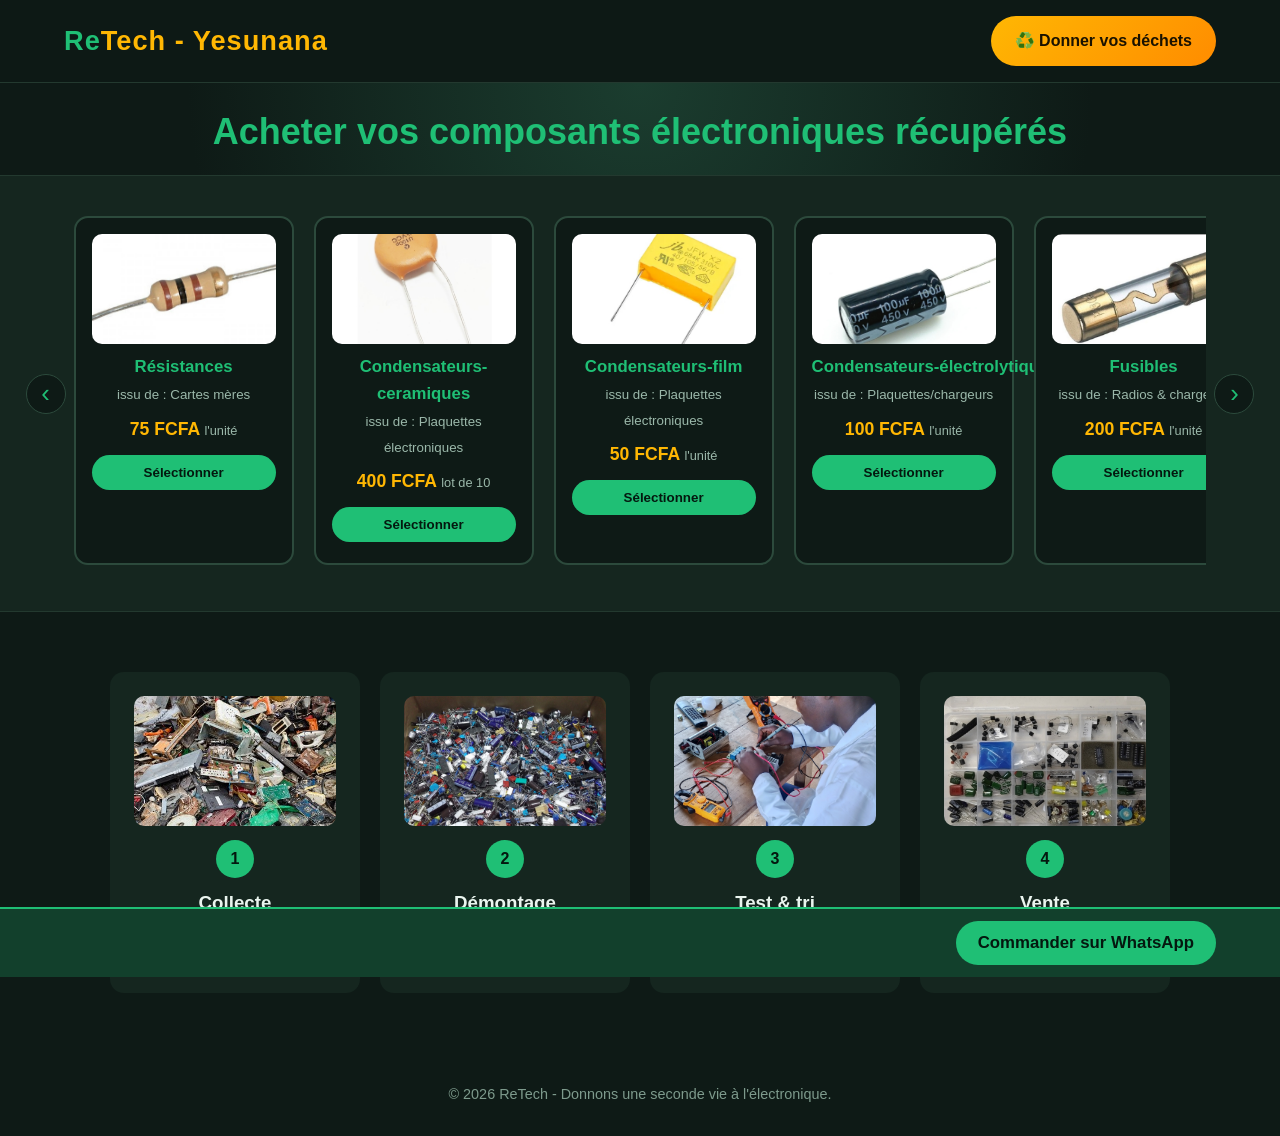
<file: index.html>
<!DOCTYPE html>
<html lang="fr">
<head>
  <meta charset="UTF-8">
  <meta name="viewport" content="width=device-width, initial-scale=1">
  <title>ReTech - Composants électroniques récupérés</title>
  <link rel="stylesheet" href="style.css">
</head>
<body>

  <header class="entete">
    <a href="index.html" class="logo">Re<span>Tech - Yesunana</span></a>
    <a href="donner.html" class="btn-don">♻️ Donner vos déchets</a>
  </header>

  <main>
    <section class="hero">
      <h1>Acheter vos composants électroniques récupérés</h1>
    </section>

    <section class="defilement">
      <!--<h2>Composants recyclés issus de plaquettes et déchets électroniques</h2>-->
      <div class="rail">
        <button class="fleche" id="prec" aria-label="Précédent">‹</button>
        <div class="piste" id="piste"></div>
        <button class="fleche" id="suiv" aria-label="Suivant">›</button>
      </div>
    </section>

    <section class="etapes" id="etapes"></section>
  </main>

  <div class="barre-panier" id="barrePanier">
    <span id="resumePanier"></span>
    <button id="btnCommander" class="btn-envoyer">Commander sur WhatsApp</button>
  </div>

  <footer class="pied">© 2026 ReTech - Donnons une seconde vie à l'électronique.</footer>

  <script src="config.js"></script>
  <script src="composants.js"></script>
  <script src="accueil.js"></script>
</body>
</html>
</file>
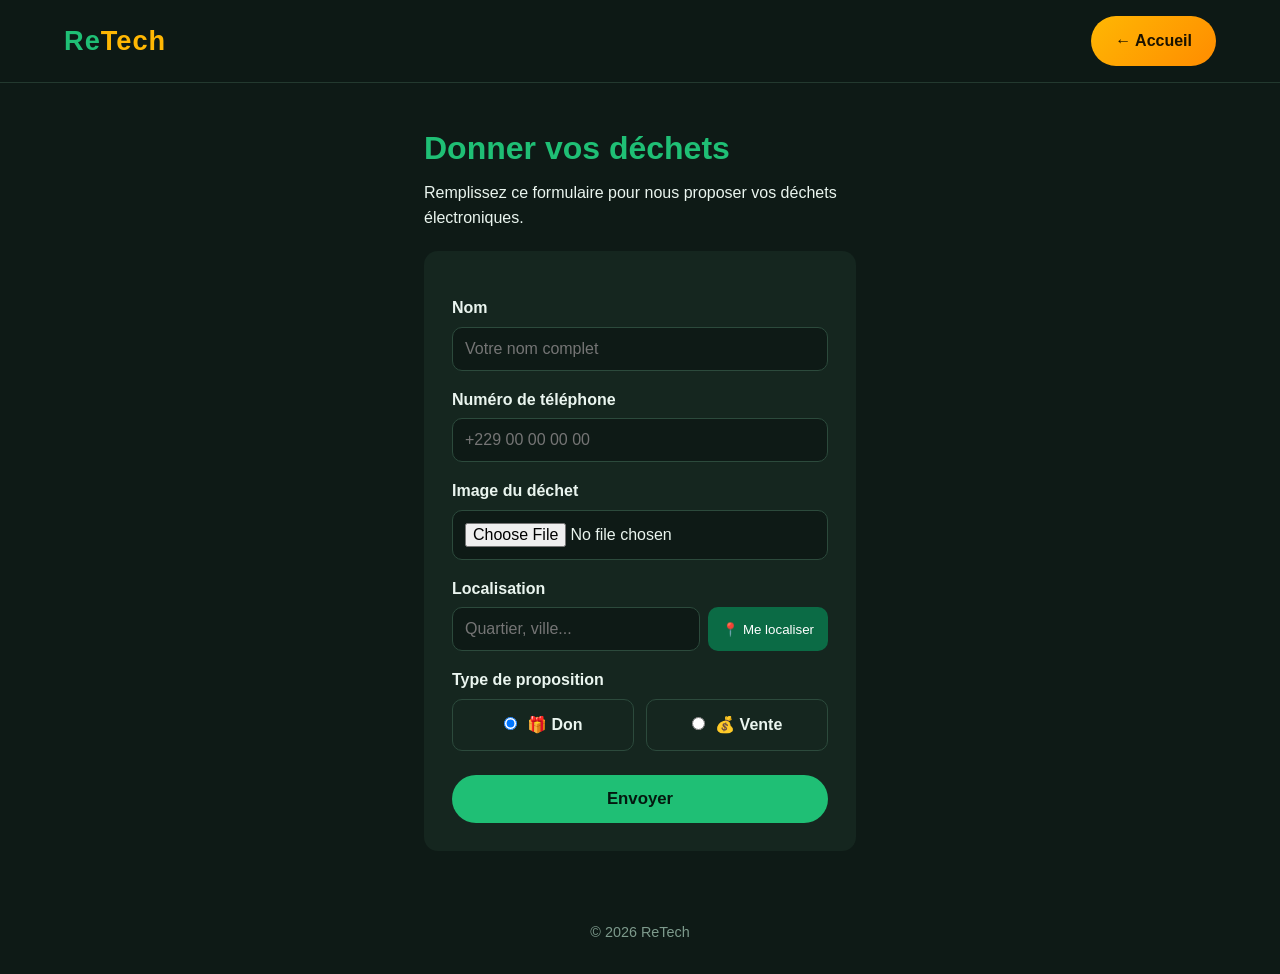
<file: donner.html>
<!DOCTYPE html>
<html lang="fr">
<head>
  <meta charset="UTF-8">
  <meta name="viewport" content="width=device-width, initial-scale=1">
  <title>Donner vos déchets - ReTech</title>
  <link rel="stylesheet" href="style.css">
</head>
<body>

  <header class="entete">
    <a href="index.html" class="logo">Re<span>Tech</span></a>
    <a href="index.html" class="btn-don">← Accueil</a>
  </header>

  <main class="conteneur-form">
    <h1>Donner vos déchets</h1>
    <p>Remplissez ce formulaire pour nous proposer vos déchets électroniques.</p>

    <form id="formDon">
      <label for="nom">Nom</label>
      <input type="text" id="nom" required placeholder="Votre nom complet">

      <label for="numero">Numéro de téléphone</label>
      <input type="tel" id="numero" required placeholder="+229 00 00 00 00">

      <label for="image">Image du déchet</label>
      <input type="file" id="image" accept="image/*" required>
      <img id="apercu" alt="Aperçu du déchet">

      <label for="localisation">Localisation</label>
      <div class="ligne-loc">
        <input type="text" id="localisation" required placeholder="Quartier, ville...">
        <button type="button" id="btnLoc" class="btn-sec">📍 Me localiser</button>
      </div>

      <label>Type de proposition</label>
      <div class="choix">
        <label><input type="radio" name="type" value="don" checked> 🎁 Don</label>
        <label><input type="radio" name="type" value="vente"> 💰 Vente</label>
      </div>

      <button type="submit" class="btn-envoyer">Envoyer</button>
      <div id="message" class="message"></div>
    </form>
  </main>

  <footer class="pied">© 2026 ReTech</footer>

  <script src="config.js"></script>
  <script src="donner.js"></script>
</body>
</html>
</file>
<file: style.css>
/* ===== ReTech - styles communs ===== */
:root {
  --vert: #1fbf75;
  --vert-fonce: #0b6b45;
  --fond: #0e1a16;
  --fond-2: #15261f;
  --texte: #eaf5ef;
  --accent: #ffb703;
  --rayon: 14px;
}

* { box-sizing: border-box; margin: 0; padding: 0; }

body {
  font-family: "Segoe UI", Roboto, Arial, sans-serif;
  background: var(--fond);
  color: var(--texte);
  line-height: 1.6;
}

/* ----- En-tête ----- */
.entete {
  display: flex;
  justify-content: space-between;
  align-items: center;
  padding: 16px 5%;
  background: rgba(14, 26, 22, 0.92);
  position: sticky;
  top: 0;
  z-index: 10;
  border-bottom: 1px solid #23392f;
}

.logo {
  font-size: 1.7rem;
  font-weight: 800;
  color: var(--vert);
  text-decoration: none;
  letter-spacing: 1px;
}
.logo span { color: var(--accent); }

/* ----- Bouton captivant ----- */
.btn-don {
  background: linear-gradient(135deg, var(--accent), #ff8c00);
  color: #1a1200;
  font-weight: 700;
  padding: 12px 24px;
  border-radius: 999px;
  text-decoration: none;
  box-shadow: 0 0 0 0 rgba(255, 183, 3, 0.7);
  animation: pulse 2s infinite;
  transition: transform 0.2s;
}
.btn-don:hover { transform: scale(1.08); }

@keyframes pulse {
  0%   { box-shadow: 0 0 0 0 rgba(255, 183, 3, 0.6); }
  70%  { box-shadow: 0 0 0 16px rgba(255, 183, 3, 0); }
  100% { box-shadow: 0 0 0 0 rgba(255, 183, 3, 0); }
}

/* ----- Section héros ----- */
.hero {
  text-align: center;
  padding: 20px 5% 15px;
  background: radial-gradient(circle at 50% 0%, #1b3d2f 0%, var(--fond) 70%);
}
.hero h1 {
  font-size: clamp(1.2rem, 6rem, 2.25rem);
  color: var(--vert);
}
.hero p {
  font-size: clamp(1.1rem, 2.5vw, 1.6rem);
  margin-top: 14px;
}

/* ----- Déroulement des composants ----- */
.defilement {
  overflow: hidden;
  padding: 30px 0;
  background: var(--fond-2);
  border-top: 1px solid #23392f;
  border-bottom: 1px solid #23392f;
}
.defilement h2 {
  text-align: center;
  margin-bottom: 20px;
  font-size: 1.2rem;
  color: var(--accent);
  text-transform: uppercase;
  letter-spacing: 2px;
}
.rail {
  display: flex;
  align-items: center;
  gap: 8px;
  padding: 0 2%;
}
.piste {
  display: flex;
  gap: 20px;
  overflow-x: auto;
  scroll-snap-type: x proximity;
  padding: 10px 4px 16px;
  flex: 1;
  scrollbar-width: thin;
}
.fleche {
  flex: none;
  width: 40px; height: 40px;
  border-radius: 50%;
  border: 1px solid #2c4a3c;
  background: var(--fond);
  color: var(--vert);
  font-size: 1.6rem;
  cursor: pointer;
}
.fleche:hover { background: var(--vert-fonce); color: #fff; }

.carte {
  flex: none;
  width: 220px;
  scroll-snap-align: start;
  background: var(--fond);
  border: 2px solid #2c4a3c;
  border-radius: var(--rayon);
  padding: 16px;
  text-align: center;
  transition: border-color 0.2s, transform 0.2s;
}
.carte.selectionnee {
  border-color: var(--accent);
  transform: translateY(-4px);
}
.carte .visuel {
  height: 110px;
  display: flex;
  align-items: center;
  justify-content: center;
  background: #fff1;
  border-radius: 10px;
  overflow: hidden;
}
.carte .visuel img { width: 100%; height: 100%; object-fit: cover; }
.carte .icone-svg { width: 80px; height: 80px; }
.carte .icone-svg svg { width: 100%; height: 100%; }
.carte h3 { margin-top: 10px; color: var(--vert); font-size: 1.05rem; }
.carte small { color: #9bb8aa; }
.carte .prix { margin: 8px 0 12px; font-weight: 800; color: var(--accent); font-size: 1.1rem; }
.carte .prix span { font-weight: 400; font-size: 0.8rem; color: #9bb8aa; }
.carte .actions { min-height: 40px; }
.btn-choisir {
  width: 100%;
  padding: 10px;
  border: none;
  border-radius: 999px;
  background: var(--vert);
  color: #04180f;
  font-weight: 700;
  cursor: pointer;
}
.btn-choisir:hover { background: #29dd8a; }
.qte {
  display: flex;
  align-items: center;
  justify-content: center;
  gap: 16px;
}
.qte[hidden], .btn-choisir[hidden] { display: none; }
.qte button {
  width: 36px; height: 36px;
  border-radius: 50%;
  border: none;
  background: var(--accent);
  font-size: 1.2rem;
  font-weight: 800;
  cursor: pointer;
}
.qte span { font-weight: 800; font-size: 1.1rem; min-width: 20px; }

/* ----- Barre de panier ----- */
.barre-panier {
  position: fixed;
  left: 0; right: 0; bottom: 0;
  display: flex;
  justify-content: space-between;
  align-items: center;
  gap: 16px;
  padding: 12px 5%;
  background: #12402c;
  border-top: 2px solid var(--vert);
  transform: translateY(110%);
  transition: transform 0.3s;
  z-index: 20;
  font-weight: 700;
}
.barre-panier.visible { transform: translateY(0); }
.barre-panier .btn-envoyer { width: auto; margin: 0; padding: 12px 22px; }

/* ----- Étapes du recyclage ----- */
.etapes {
  display: flex;
  flex-wrap: wrap;
  justify-content: center;
  gap: 20px;
  padding: 60px 5%;
}
.etape {
  flex: 1 1 200px;
  max-width: 250px;
  background: var(--fond-2);
  border-radius: var(--rayon);
  padding: 24px;
  text-align: center;
}
.etape .visuel-etape {
  height: 130px;
  margin-bottom: 14px;
  border-radius: 10px;
  overflow: hidden;
  background: #fff1;
  display: flex;
  align-items: center;
  justify-content: center;
}
.etape .visuel-etape img { width: 100%; height: 100%; object-fit: cover; }
.emoji-etape { font-size: 3.4rem; }
.etape .num {
  display: inline-block;
  width: 38px; height: 38px; line-height: 38px;
  border-radius: 50%;
  background: var(--vert);
  color: #04180f;
  font-weight: 800;
  margin-bottom: 10px;
}

/* ----- Formulaire ----- */
.conteneur-form {
  max-width: 560px;
  margin: 40px auto;
  padding: 0 5%;
}
.conteneur-form h1 { color: var(--vert); margin-bottom: 6px; }

form {
  background: var(--fond-2);
  border-radius: var(--rayon);
  padding: 28px;
  margin-top: 20px;
}
label {
  display: block;
  margin: 16px 0 6px;
  font-weight: 600;
}
input[type="text"],
input[type="tel"],
input[type="file"] {
  width: 100%;
  padding: 12px;
  border-radius: 10px;
  border: 1px solid #2c4a3c;
  background: var(--fond);
  color: var(--texte);
  font-size: 1rem;
}
.ligne-loc { display: flex; gap: 8px; }
.btn-sec {
  background: var(--vert-fonce);
  color: #fff;
  border: none;
  border-radius: 10px;
  padding: 0 14px;
  cursor: pointer;
  white-space: nowrap;
}
.choix { display: flex; gap: 12px; }
.choix label {
  flex: 1;
  margin: 0;
  padding: 12px;
  text-align: center;
  border: 1px solid #2c4a3c;
  border-radius: 10px;
  cursor: pointer;
}
.choix input { margin-right: 6px; }

#apercu {
  display: none;
  max-width: 100%;
  max-height: 220px;
  margin-top: 10px;
  border-radius: 10px;
}

.btn-envoyer {
  width: 100%;
  margin-top: 24px;
  padding: 14px;
  border: none;
  border-radius: 999px;
  background: var(--vert);
  color: #04180f;
  font-size: 1.05rem;
  font-weight: 800;
  cursor: pointer;
}
.btn-envoyer:hover { background: #29dd8a; }

.message {
  display: none;
  margin-top: 16px;
  padding: 14px;
  border-radius: 10px;
  background: #12402c;
  border: 1px solid var(--vert);
}
.erreur { background: #4a1a1a; border-color: #e05252; }

.pied {
  text-align: center;
  padding: 30px;
  color: #7d9a8c;
  font-size: 0.9rem;
}
</file>
